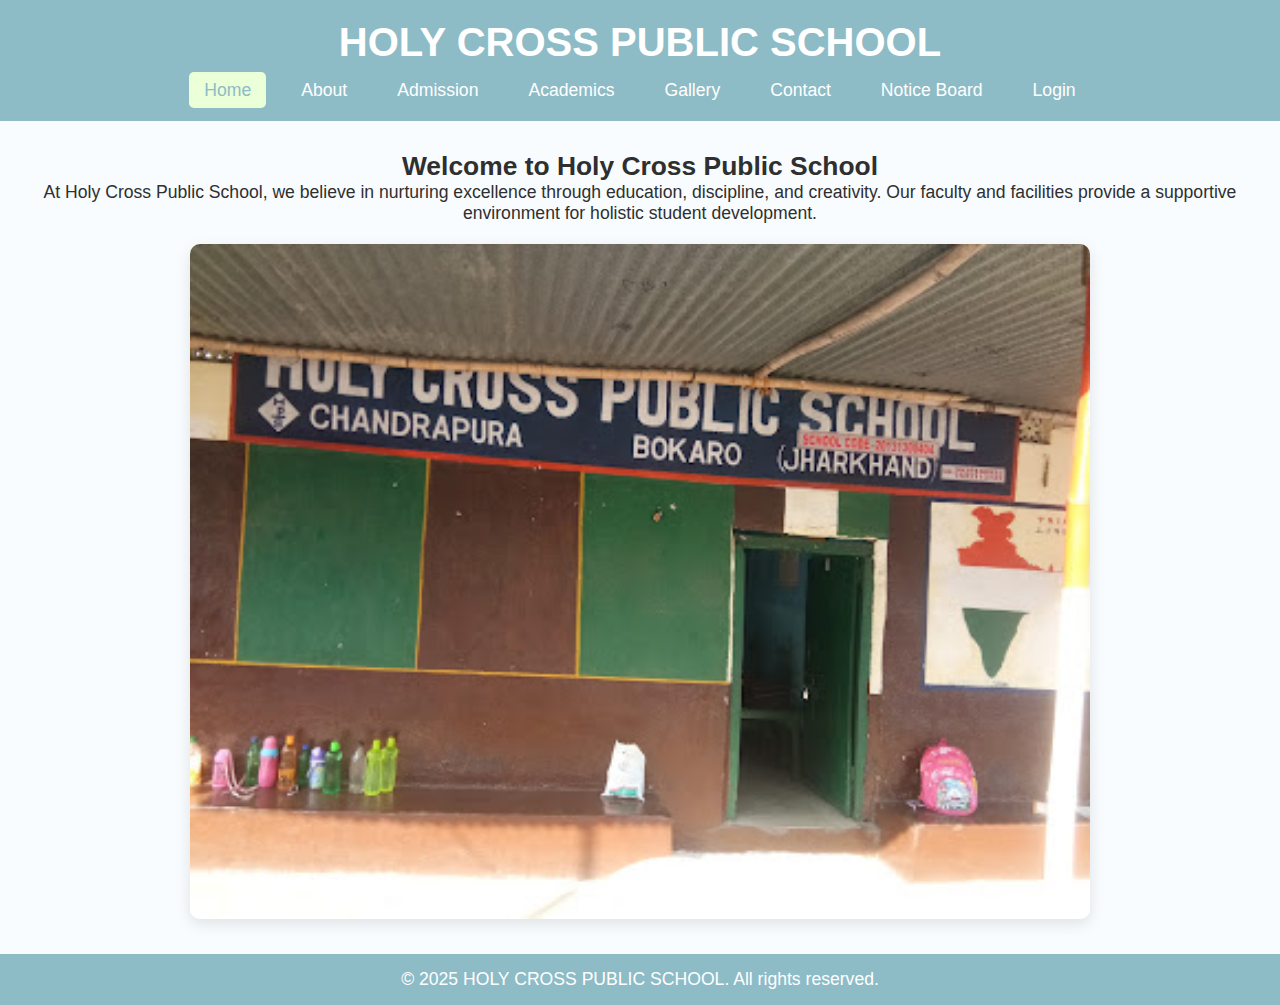
<file: Codes/school_website/Controller/frontend/Templates/index.html>
<!DOCTYPE html>
<html lang="en">
<head>
    <meta charset="UTF-8">
    <title>HOLY CROSS PUBLIC SCHOOL</title>
    <link rel="stylesheet" href="../Styles/style.css">
</head>
<body>
    <header>
        <h1>HOLY CROSS PUBLIC SCHOOL</h1>
        <nav>
            <ul>
                <li><a href="index.html" class="active">Home</a></li>
                <li><a href="about.html">About</a></li>
                <li><a href="admission.html">Admission</a></li>
                <li><a href="academics.html">Academics</a></li>
                <li><a href="gallery.html">Gallery</a></li>
                <li><a href="contact.html">Contact</a></li>
                <li><a href="notice.html">Notice Board</a></li>
                <li><a href="login.html">Login</a></li>
            </ul>
        </nav>
    </header>

    <main>
        <section class="welcome">
            <h2>Welcome to Holy Cross Public School</h2>
            <p>At Holy Cross Public School, we believe in nurturing excellence through education, discipline, and creativity. Our faculty and facilities provide a supportive environment for holistic student development.</p>
            <img src="../Resources/front image.jpg" alt="School Building" class="home-img">
        </section>
    </main>

    <footer>
        <p>&copy; 2025 HOLY CROSS PUBLIC SCHOOL. All rights reserved.</p>
    </footer>
</body>
</html>
</file>
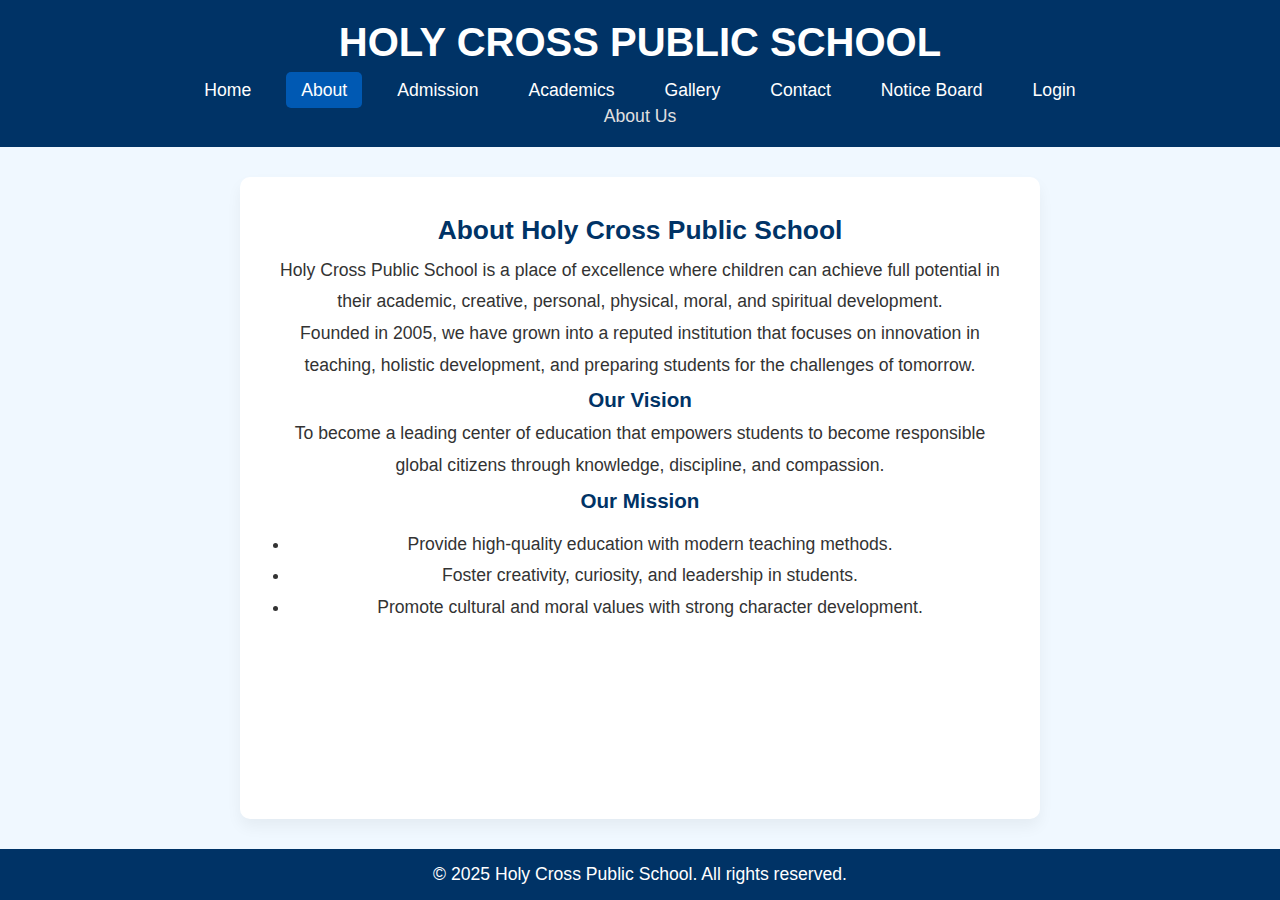
<file: school_website/frontend/about.html>
<!DOCTYPE html>
<html lang="en">
<head>
    <meta charset="UTF-8">
    <title>About Us - HOLY CROSS PUBLIC SCHOOL</title>
    <link rel="stylesheet" href="css/style.css">
</head>
<body>
    <header>
        <h1>HOLY CROSS PUBLIC SCHOOL</h1>
        <nav>
            <ul>
                <li><a href="index.html">Home</a></li>
                <li><a href="about.html" class="active">About</a></li>
                <li><a href="admission.html">Admission</a></li>
                <li><a href="academics.html">Academics</a></li>
                <li><a href="gallery.html">Gallery</a></li>
                <li><a href="contact.html">Contact</a></li>
                <li><a href="notice.html">Notice Board</a></li>
                <li><a href="login.html">Login</a></li>
            </ul>
        </nav>
        <p>About Us</p>
    </header>

    <main class="about">
        <h2>About Holy Cross Public School</h2>
        <p>
            Holy Cross Public School is a place of excellence where children can achieve full potential in their academic, creative, personal, physical, moral, and spiritual development.
        </p>
        <p>
            Founded in 2005, we have grown into a reputed institution that focuses on innovation in teaching, holistic development, and preparing students for the challenges of tomorrow.
        </p>
        <h3>Our Vision</h3>
        <p>
            To become a leading center of education that empowers students to become responsible global citizens through knowledge, discipline, and compassion.
        </p>
        <h3>Our Mission</h3>
        <ul>
            <li>Provide high-quality education with modern teaching methods.</li>
            <li>Foster creativity, curiosity, and leadership in students.</li>
            <li>Promote cultural and moral values with strong character development.</li>
        </ul>
    </main>

    <footer>
        <p>&copy; 2025 Holy Cross Public School. All rights reserved.</p>
    </footer>
</body>
</html>
</file>
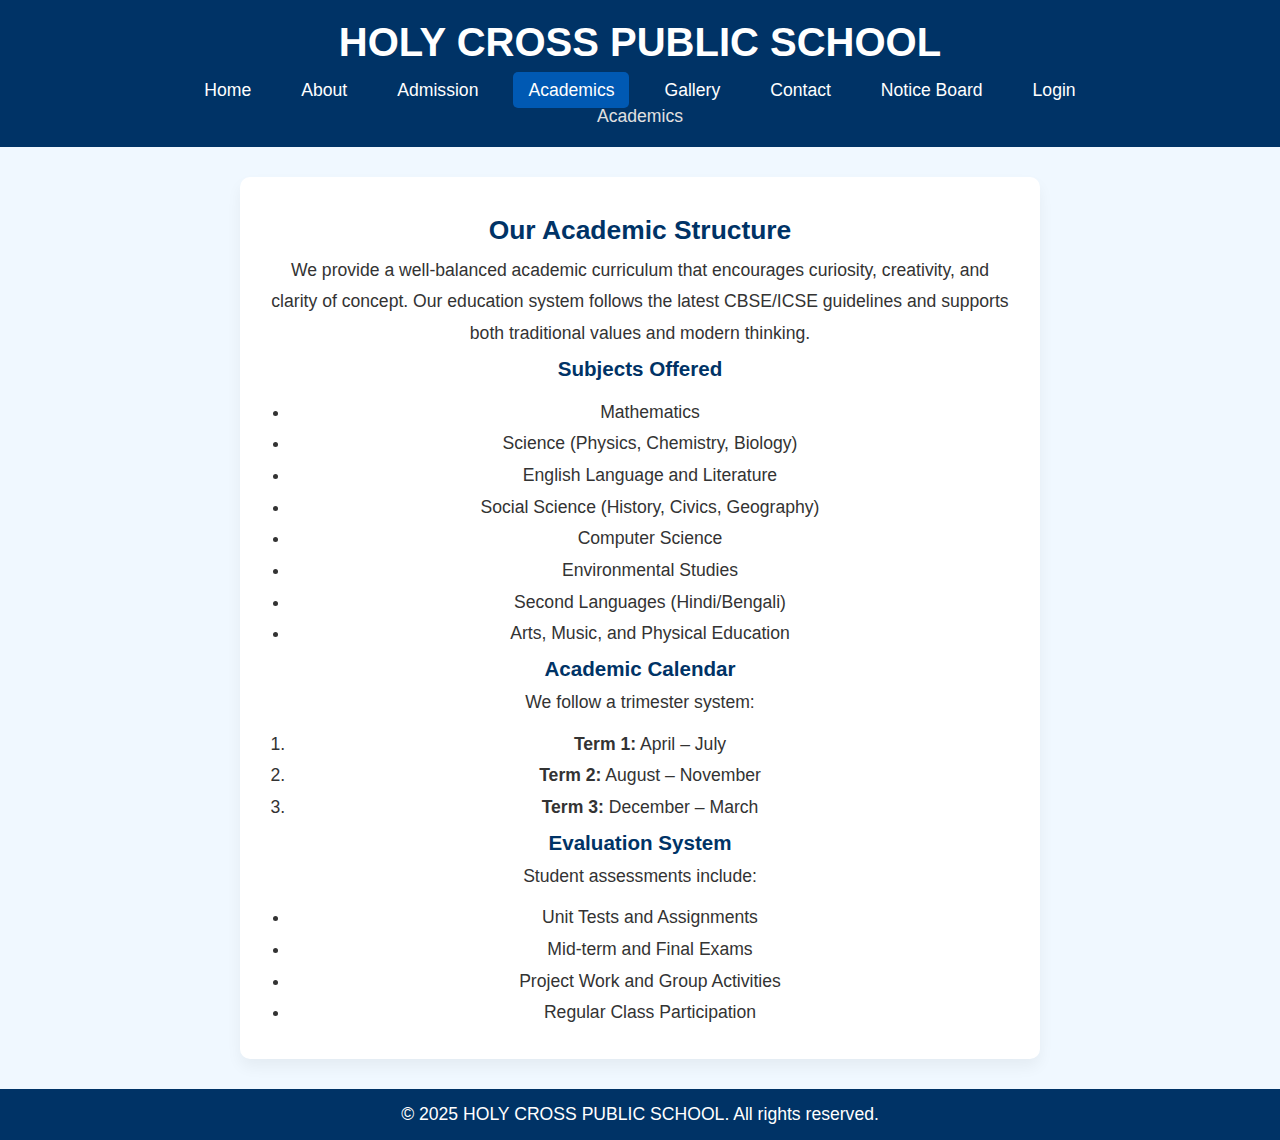
<file: school_website/frontend/academics.html>
<!DOCTYPE html>
<html lang="en">
<head>
    <meta charset="UTF-8">
    <title>Academics - HOLY CROSS PUBLIC SCHOOL</title>
    <link rel="stylesheet" href="css/style.css">
</head>
<body>
    <header>
        <h1>HOLY CROSS PUBLIC SCHOOL</h1>
        <nav>
            <ul>
                <li><a href="index.html">Home</a></li>
                <li><a href="about.html">About</a></li>
                <li><a href="admission.html">Admission</a></li>
                <li><a href="academics.html" class="active">Academics</a></li>
                <li><a href="gallery.html">Gallery</a></li>
                <li><a href="contact.html">Contact</a></li>
                <li><a href="notice.html">Notice Board</a></li>
                <li><a href="login.html">Login</a></li>
            </ul>
        </nav>
        <p>Academics</p>
    </header>

    <main class="academics">
        <h2>Our Academic Structure</h2>
        <p>We provide a well-balanced academic curriculum that encourages curiosity, creativity, and clarity of concept. Our education system follows the latest CBSE/ICSE guidelines and supports both traditional values and modern thinking.</p>

        <h3>Subjects Offered</h3>
        <ul>
            <li>Mathematics</li>
            <li>Science (Physics, Chemistry, Biology)</li>
            <li>English Language and Literature</li>
            <li>Social Science (History, Civics, Geography)</li>
            <li>Computer Science</li>
            <li>Environmental Studies</li>
            <li>Second Languages (Hindi/Bengali)</li>
            <li>Arts, Music, and Physical Education</li>
        </ul>

        <h3>Academic Calendar</h3>
        <p>We follow a trimester system:</p>
        <ol>
            <li><strong>Term 1:</strong> April – July</li>
            <li><strong>Term 2:</strong> August – November</li>
            <li><strong>Term 3:</strong> December – March</li>
        </ol>

        <h3>Evaluation System</h3>
        <p>Student assessments include:</p>
        <ul>
            <li>Unit Tests and Assignments</li>
            <li>Mid-term and Final Exams</li>
            <li>Project Work and Group Activities</li>
            <li>Regular Class Participation</li>
        </ul>
    </main>

    <footer>
        <p>&copy; 2025 HOLY CROSS PUBLIC SCHOOL. All rights reserved.</p>
    </footer>
</body>
</html>
</file>
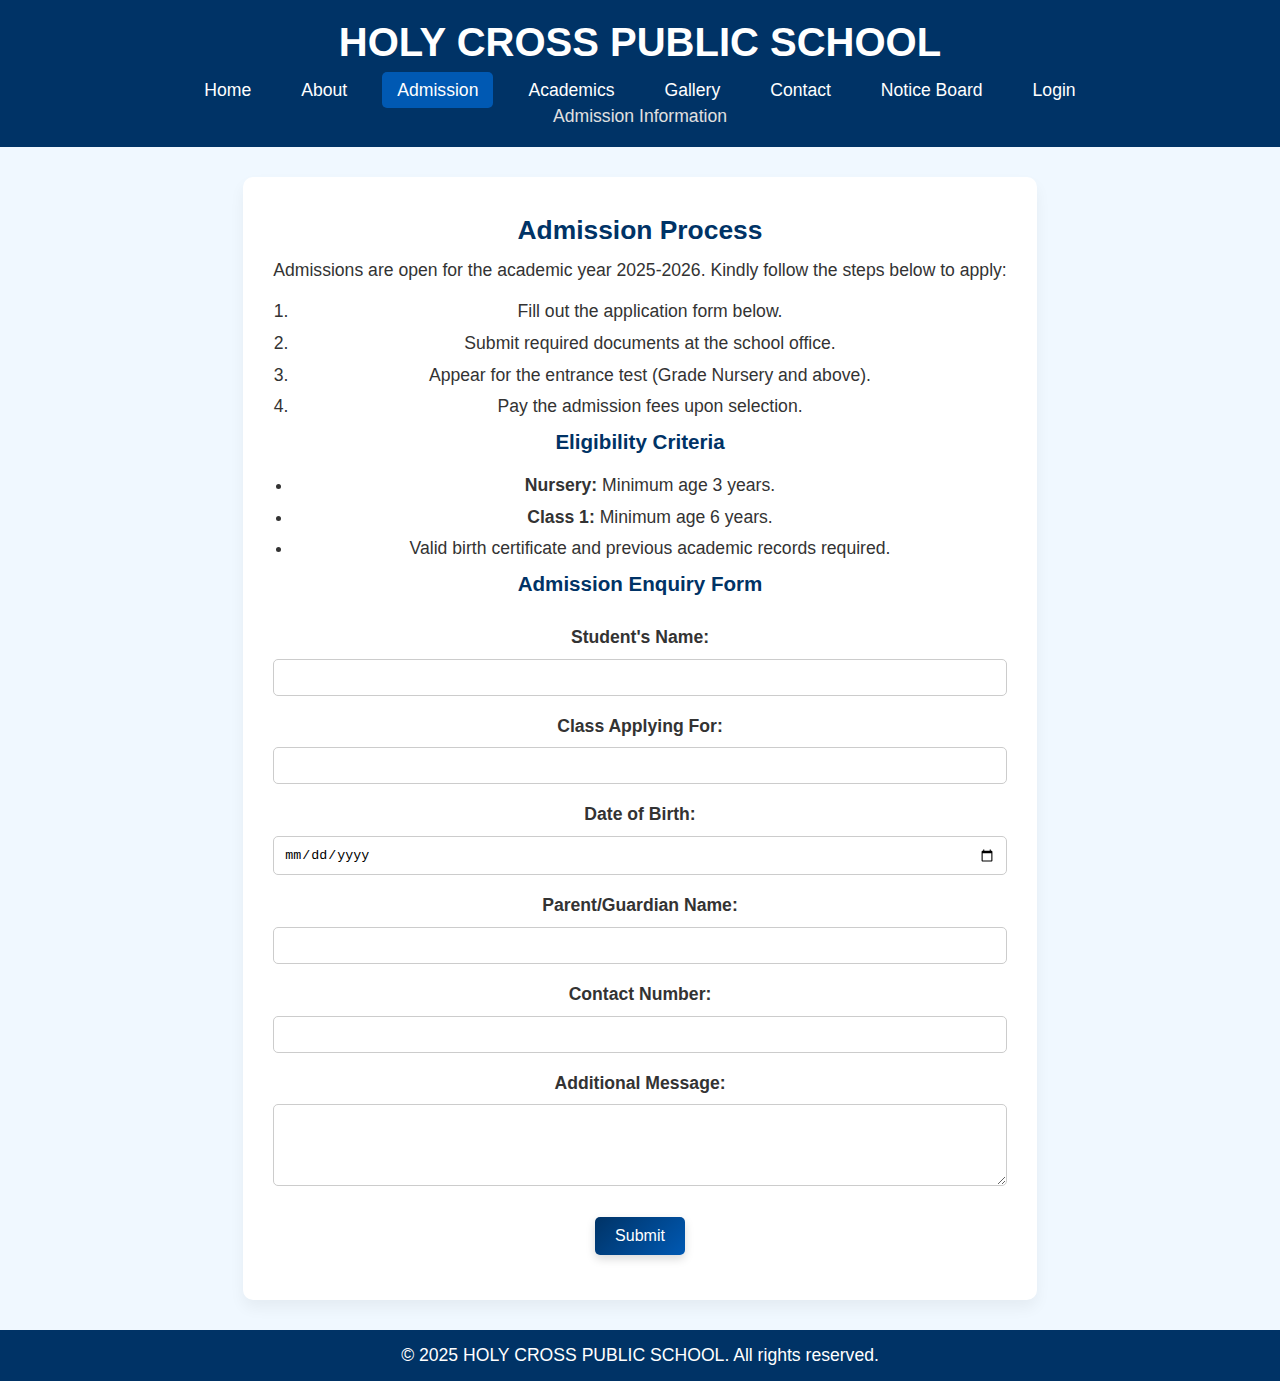
<file: school_website/frontend/admission.html>
<!DOCTYPE html>
<html lang="en">
<head>
    <meta charset="UTF-8">
    <title>Admission - HOLY CROSS PUBLIC SCHOOL</title>
    <link rel="stylesheet" href="css/style.css">
</head>
<body>
    <header>
        <h1>HOLY CROSS PUBLIC SCHOOL</h1>
        <nav>
            <ul>
                <li><a href="index.html">Home</a></li>
                <li><a href="about.html">About</a></li>
                <li><a href="admission.html" class="active">Admission</a></li>
                <li><a href="academics.html">Academics</a></li>
                <li><a href="gallery.html">Gallery</a></li>
                <li><a href="contact.html">Contact</a></li>
                <li><a href="notice.html">Notice Board</a></li>
                <li><a href="login.html">Login</a></li>
            </ul>
        </nav>
        <p>Admission Information</p>
    </header>

    <main class="admission">
        <h2>Admission Process</h2>
        <p>Admissions are open for the academic year 2025-2026. Kindly follow the steps below to apply:</p>

        <ol>
            <li>Fill out the application form below.</li>
            <li>Submit required documents at the school office.</li>
            <li>Appear for the entrance test (Grade Nursery and above).</li>
            <li>Pay the admission fees upon selection.</li>
        </ol>

        <h3>Eligibility Criteria</h3>
        <ul>
            <li><strong>Nursery:</strong> Minimum age 3 years.</li>
            <li><strong>Class 1:</strong> Minimum age 6 years.</li>
            <li>Valid birth certificate and previous academic records required.</li>
        </ul>

        <h3>Admission Enquiry Form</h3>
        <form id="admissionForm">
            <label for="name">Student's Name:</label>
            <input type="text" id="name" name="name" required>

            <label for="class">Class Applying For:</label>
            <input type="text" id="class" name="class" required>

            <label for="dob">Date of Birth:</label>
            <input type="date" id="dob" name="dob" required>

            <label for="parent">Parent/Guardian Name:</label>
            <input type="text" id="parent" name="parent" required>

            <label for="contact">Contact Number:</label>
            <input type="tel" id="contact" name="contact" required>

            <label for="message">Additional Message:</label>
            <textarea id="message" name="message" rows="4"></textarea>

            <button type="submit">Submit</button>
        </form>

        <p id="formStatus" class="success"></p>
    </main>

    <footer>
        <p>&copy; 2025 HOLY CROSS PUBLIC SCHOOL. All rights reserved.</p>
    </footer>

    <script src="js/script.js"></script>
    <script>
        const form = document.getElementById("admissionForm");
        const status = document.getElementById("formStatus");

        form.addEventListener("submit", function(e) {
            e.preventDefault();
            status.textContent = "Form submitted successfully! (dummy only)";
            form.reset();
        });
    </script>
</body>
</html>
</file>
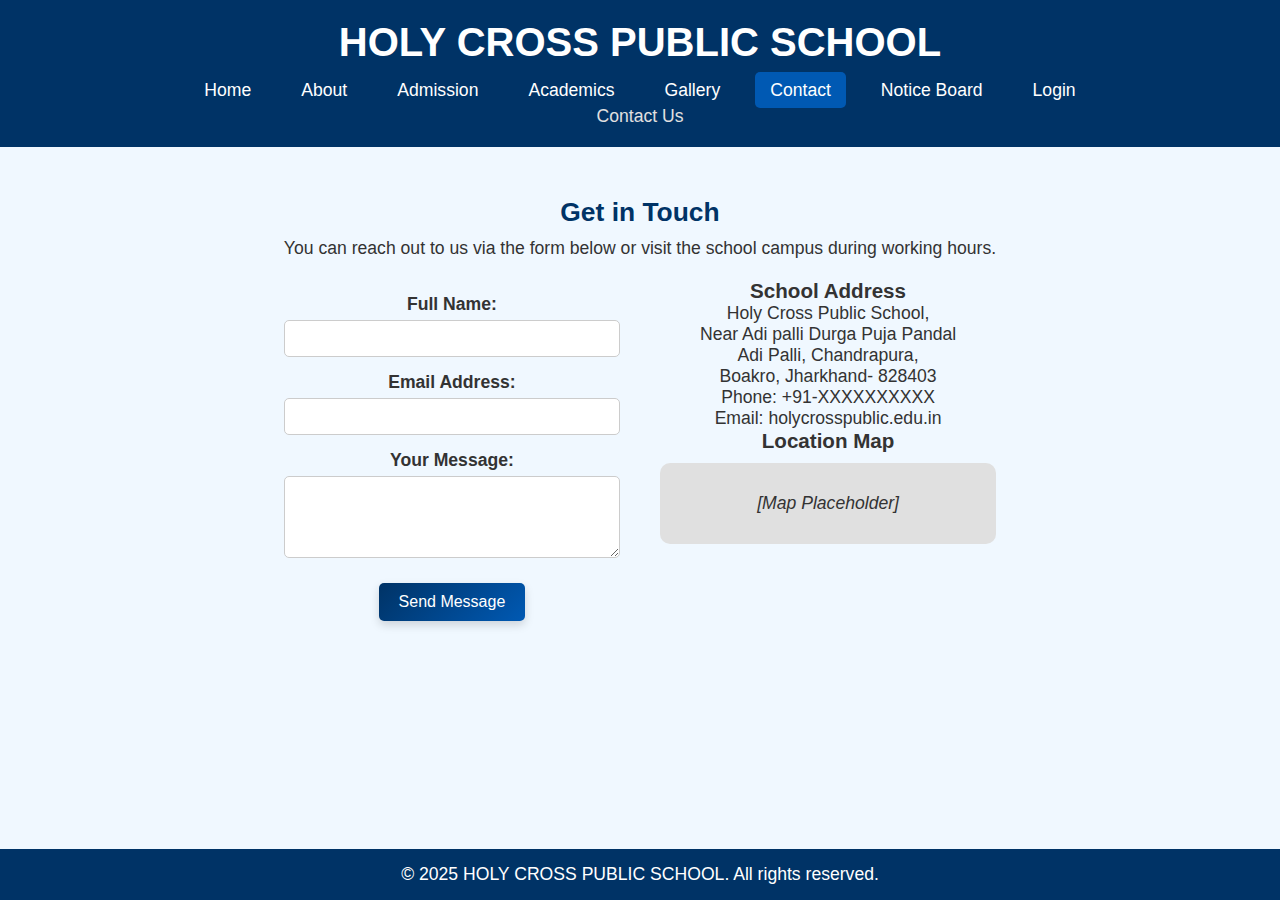
<file: school_website/frontend/contact.html>
<!DOCTYPE html>
<html lang="en">
<head>
    <meta charset="UTF-8">
    <title>Contact Us - HOLY CROSS PUBLIC SCHOOL</title>
    <link rel="stylesheet" href="css/style.css">
</head>
<body>
    <header>
        <h1>HOLY CROSS PUBLIC SCHOOL</h1>
        <nav>
            <ul>
                <li><a href="index.html">Home</a></li>
                <li><a href="about.html">About</a></li>
                <li><a href="admission.html">Admission</a></li>
                <li><a href="academics.html">Academics</a></li>
                <li><a href="gallery.html">Gallery</a></li>
                <li><a href="contact.html" class="active">Contact</a></li>
                <li><a href="notice.html">Notice Board</a></li>
                <li><a href="login.html">Login</a></li>
            </ul>
        </nav>
        <p>Contact Us</p>
    </header>

    <main class="contact">
        <h2>Get in Touch</h2>
        <p>You can reach out to us via the form below or visit the school campus during working hours.</p>

        <div class="contact-container">
            <form id="contactForm">
                <label for="fullname">Full Name:</label>
                <input type="text" id="fullname" name="fullname" required>

                <label for="email">Email Address:</label>
                <input type="email" id="email" name="email" required>

                <label for="message">Your Message:</label>
                <textarea id="message" name="message" rows="4" required></textarea>

                <button type="submit">Send Message</button>
                <p id="contactStatus" class="success"></p>
            </form>

            <div class="contact-info">
                <h3>School Address</h3>
                <p>Holy Cross Public School,<br>
                   Near Adi palli Durga Puja Pandal<br>
                   Adi Palli, Chandrapura,<br>
                   Boakro, Jharkhand- 828403<br>
                   Phone: +91-XXXXXXXXXX<br>
                   Email: holycrosspublic.edu.in</p>
                
                <h3>Location Map</h3>
                <div class="map-placeholder">
                    <p>[Map Placeholder]</p>
                    <!-- You can replace with actual Google Maps iframe later -->
                </div>
            </div>
        </div>
    </main>

    <footer>
        <p>&copy; 2025 HOLY CROSS PUBLIC SCHOOL. All rights reserved.</p>
    </footer>

    <script src="js/script.js"></script>
    <script>
        const contactForm = document.getElementById("contactForm");
        const contactStatus = document.getElementById("contactStatus");

        contactForm.addEventListener("submit", function(e) {
            e.preventDefault();
            contactStatus.textContent = "Message sent successfully! (dummy only)";
            contactForm.reset();
        });
    </script>
</body>
</html>
</file>
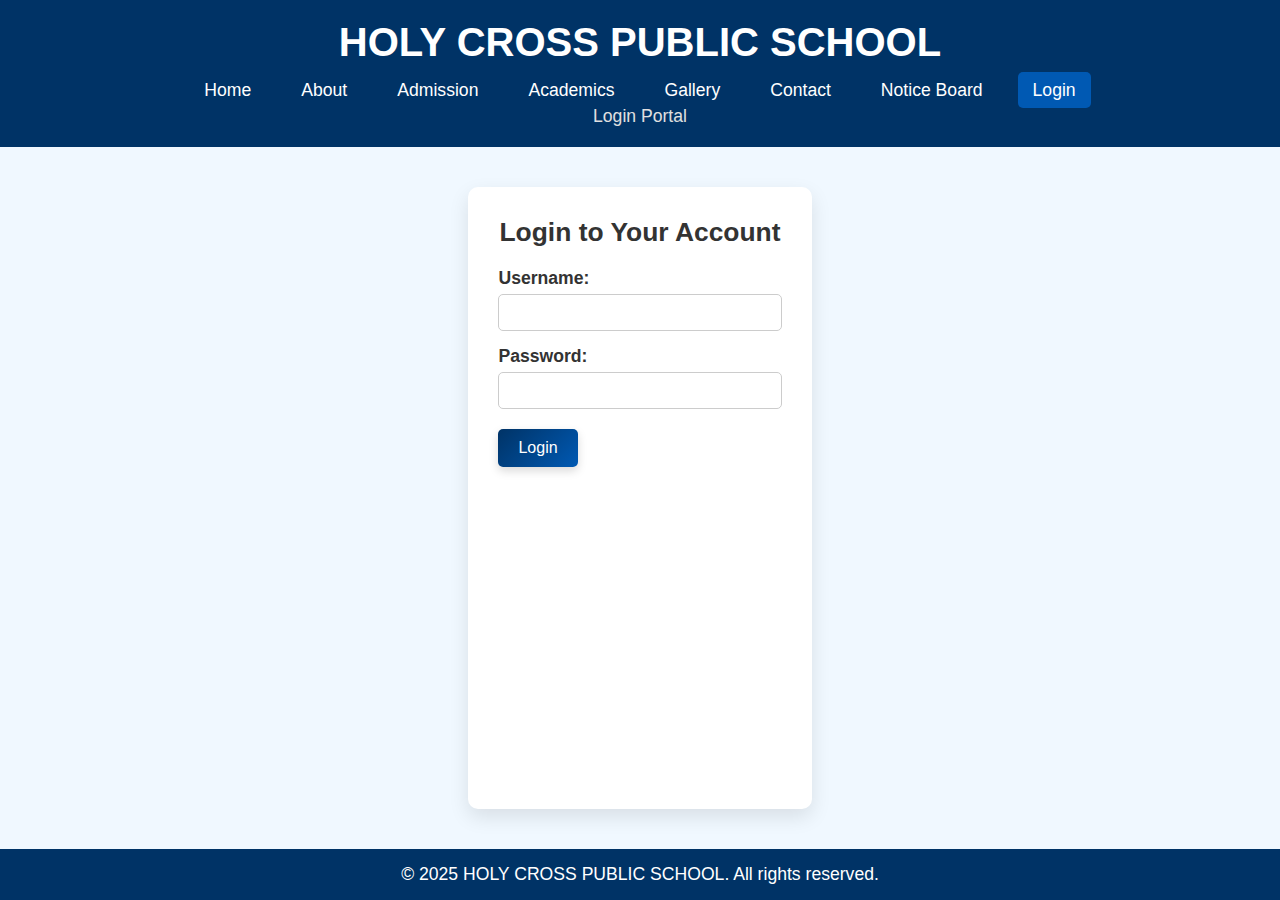
<file: school_website/frontend/login.html>
<!DOCTYPE html>
<html lang="en">
<head>
    <meta charset="UTF-8">
    <title>Login - HOLY CROSS PUBLIC SCHOOL</title>
    <link rel="stylesheet" href="css/style.css">
</head>
<body>
    <header>
        <h1>HOLY CROSS PUBLIC SCHOOL</h1>
        <nav>
            <ul>
                <li><a href="index.html">Home</a></li>
                <li><a href="about.html">About</a></li>
                <li><a href="admission.html">Admission</a></li>
                <li><a href="academics.html">Academics</a></li>
                <li><a href="gallery.html">Gallery</a></li>
                <li><a href="contact.html">Contact</a></li>
                <li><a href="notice.html">Notice Board</a></li>
                <li><a href="login.html" class="active">Login</a></li>
            </ul>
        </nav>
        <p>Login Portal</p>
    </header>

    <main class="login-container">
        <h2>Login to Your Account</h2>
        <form id="loginForm">
            <label for="username">Username:</label>
            <input type="text" id="username" required>

            <label for="password">Password:</label>
            <input type="password" id="password" required>

            <button type="submit">Login</button>
            <p class="error" id="errorMsg"></p>
        </form>
    </main>

    <footer>
        <p>&copy; 2025 HOLY CROSS PUBLIC SCHOOL. All rights reserved.</p>
    </footer>

    <form id="loginForm" method="POST">
    <!-- input fields stay the same -->
    </form>

    <script src="js/script.js"></script>
</body>
</html>
</file>
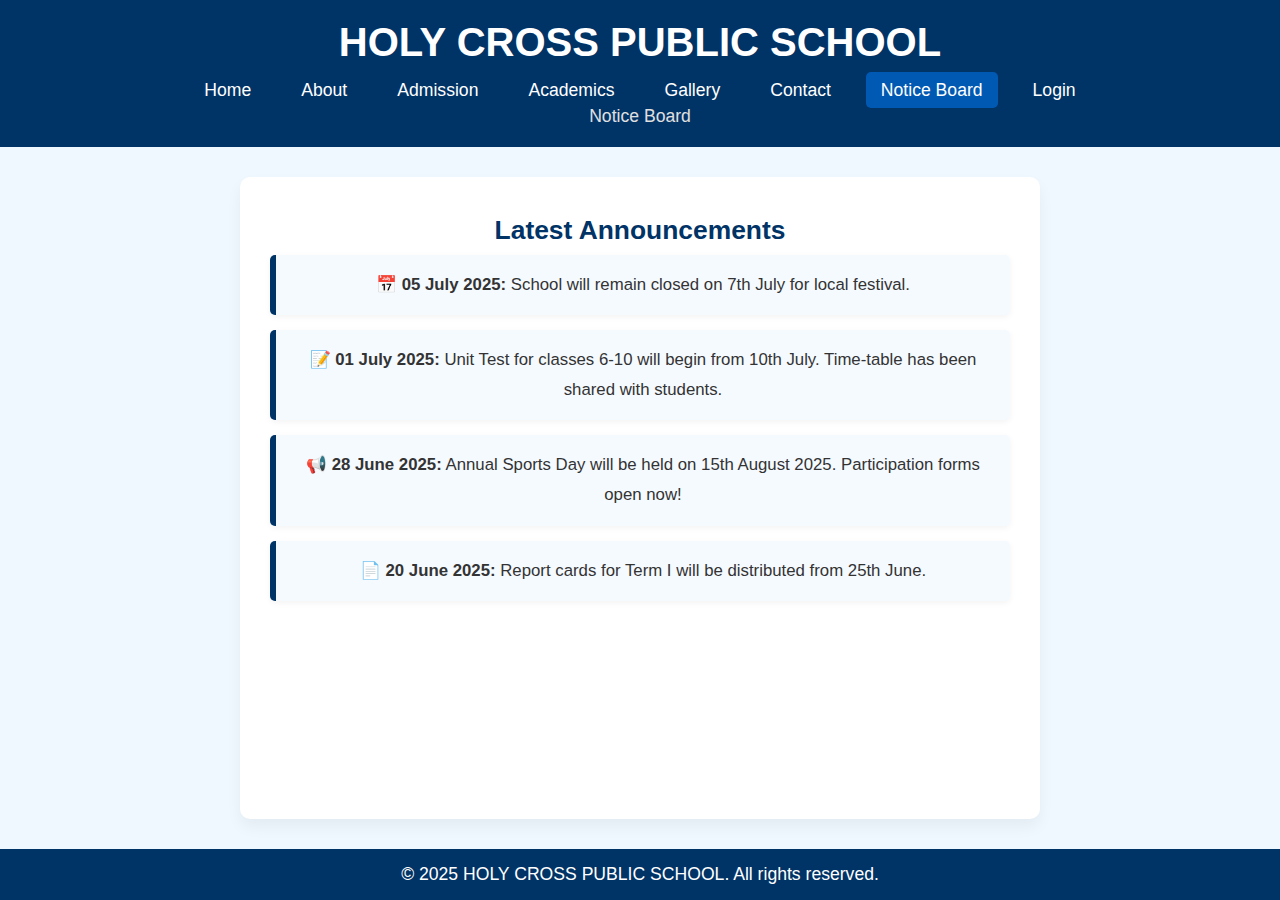
<file: school_website/frontend/notice.html>
<!DOCTYPE html>
<html lang="en">
<head>
    <meta charset="UTF-8">
    <title>Notice Board - HOLY CROSS PUBLIC SCHOOL</title>
    <link rel="stylesheet" href="css/style.css">
</head>
<body>
    <header>
        <h1>HOLY CROSS PUBLIC SCHOOL</h1>
        <nav>
            <ul>
                <li><a href="index.html">Home</a></li>
                <li><a href="about.html">About</a></li>
                <li><a href="admission.html">Admission</a></li>
                <li><a href="academics.html">Academics</a></li>
                <li><a href="gallery.html">Gallery</a></li>
                <li><a href="contact.html">Contact</a></li>
                <li><a href="notice.html" class="active">Notice Board</a></li>
                <li><a href="login.html">Login</a></li>
            </ul>
        </nav>
        <p>Notice Board</p>
    </header>

    <main class="notice-board">
        <h2>Latest Announcements</h2>
        <ul class="notices">
            <li>
                <strong>📅 05 July 2025:</strong> School will remain closed on 7th July for local festival.
            </li>
            <li>
                <strong>📝 01 July 2025:</strong> Unit Test for classes 6-10 will begin from 10th July. Time-table has been shared with students.
            </li>
            <li>
                <strong>📢 28 June 2025:</strong> Annual Sports Day will be held on 15th August 2025. Participation forms open now!
            </li>
            <li>
                <strong>📄 20 June 2025:</strong> Report cards for Term I will be distributed from 25th June.
            </li>
        </ul>
    </main>

    <footer>
        <p>&copy; 2025 HOLY CROSS PUBLIC SCHOOL. All rights reserved.</p>
    </footer>
</body>
</h
</file>
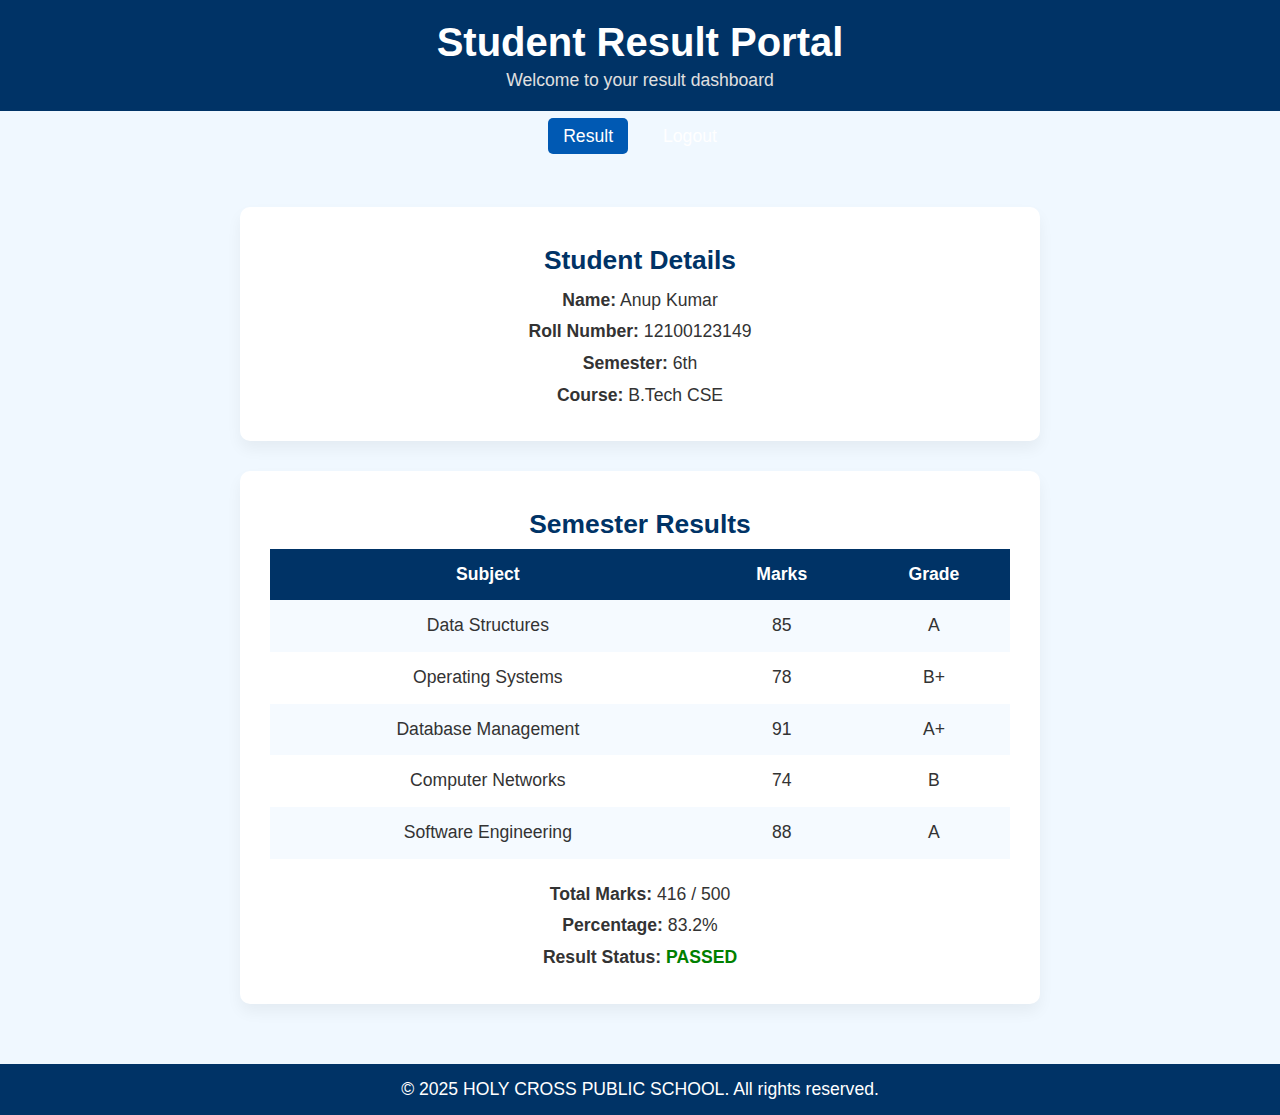
<file: school_website/frontend/student_result.html>
<!DOCTYPE html>
<html lang="en">
<head>
  <meta charset="UTF-8" />
  <meta name="viewport" content="width=device-width, initial-scale=1.0"/>
  <title>Student Result</title>
  <link rel="stylesheet" href="css/style.css" />
</head>
<body>

  <header>
    <h1>Student Result Portal</h1>
    <p>Welcome to your result dashboard</p>
  </header>

  <nav>
    <ul>
      <li><a href="#" class="active">Result</a></li>
      <li><a href="login.html">Logout</a></li>
    </ul>
  </nav>

  <main>
    <section class="about">
      <h2>Student Details</h2>
      <p><strong>Name:</strong> Anup Kumar</p>
      <p><strong>Roll Number:</strong> 12100123149</p>
      <p><strong>Semester:</strong> 6th</p>
      <p><strong>Course:</strong> B.Tech CSE</p>
    </section>

    <section class="academics">
      <h2>Semester Results</h2>
      <table style="width:100%; border-collapse: collapse;">
        <thead>
          <tr style="background-color: #003366; color: white;">
            <th style="padding: 10px;">Subject</th>
            <th style="padding: 10px;">Marks</th>
            <th style="padding: 10px;">Grade</th>
          </tr>
        </thead>
        <tbody>
          <tr style="background-color: #f5faff;">
            <td style="padding: 10px;">Data Structures</td>
            <td>85</td>
            <td>A</td>
          </tr>
          <tr style="background-color: #ffffff;">
            <td style="padding: 10px;">Operating Systems</td>
            <td>78</td>
            <td>B+</td>
          </tr>
          <tr style="background-color: #f5faff;">
            <td style="padding: 10px;">Database Management</td>
            <td>91</td>
            <td>A+</td>
          </tr>
          <tr style="background-color: #ffffff;">
            <td style="padding: 10px;">Computer Networks</td>
            <td>74</td>
            <td>B</td>
          </tr>
          <tr style="background-color: #f5faff;">
            <td style="padding: 10px;">Software Engineering</td>
            <td>88</td>
            <td>A</td>
          </tr>
        </tbody>
      </table>

      <p style="margin-top: 20px;"><strong>Total Marks:</strong> 416 / 500</p>
      <p><strong>Percentage:</strong> 83.2%</p>
      <p><strong>Result Status:</strong> <span class="success">PASSED</span></p>
    </section>
  </main>

  <footer>
    <p>&copy; 2025 HOLY CROSS PUBLIC SCHOOL. All rights reserved.</p>
  </footer>

</body>
</html>
</file>
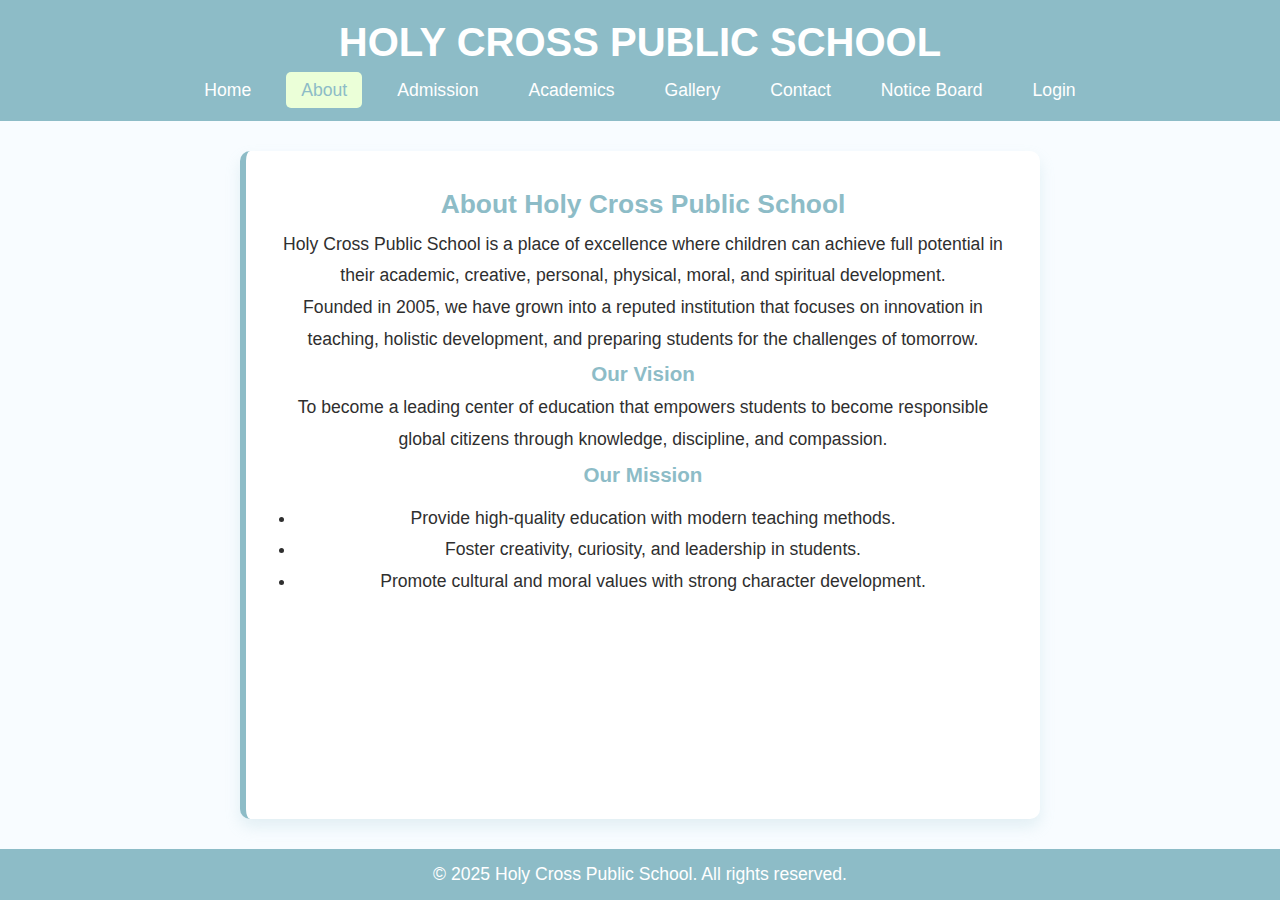
<file: Codes/school_website/Controller/frontend/Templates/about.html>
<!DOCTYPE html>
<html lang="en">
<head>
    <meta charset="UTF-8">
    <title>About Us - HOLY CROSS PUBLIC SCHOOL</title>
    <link rel="stylesheet" href="../Styles/style.css">
</head>
<body>
    <header>
        <h1>HOLY CROSS PUBLIC SCHOOL</h1>
        <nav>
            <ul>
                <li><a href="index.html">Home</a></li>
                <li><a href="about.html" class="active">About</a></li>
                <li><a href="admission.html">Admission</a></li>
                <li><a href="academics.html">Academics</a></li>
                <li><a href="gallery.html">Gallery</a></li>
                <li><a href="contact.html">Contact</a></li>
                <li><a href="notice.html">Notice Board</a></li>
                <li><a href="login.html">Login</a></li>
            </ul>
        </nav>
    </header>

    <main class="about">
        <h2>About Holy Cross Public School</h2>
        <p>
            Holy Cross Public School is a place of excellence where children can achieve full potential in their academic, creative, personal, physical, moral, and spiritual development.
        </p>
        <p>
            Founded in 2005, we have grown into a reputed institution that focuses on innovation in teaching, holistic development, and preparing students for the challenges of tomorrow.
        </p>
        <h3>Our Vision</h3>
        <p>
            To become a leading center of education that empowers students to become responsible global citizens through knowledge, discipline, and compassion.
        </p>
        <h3>Our Mission</h3>
        <ul>
            <li>Provide high-quality education with modern teaching methods.</li>
            <li>Foster creativity, curiosity, and leadership in students.</li>
            <li>Promote cultural and moral values with strong character development.</li>
        </ul>
    </main>

    <footer>
        <p>&copy; 2025 Holy Cross Public School. All rights reserved.</p>
    </footer>
</body>
</html>
</file>
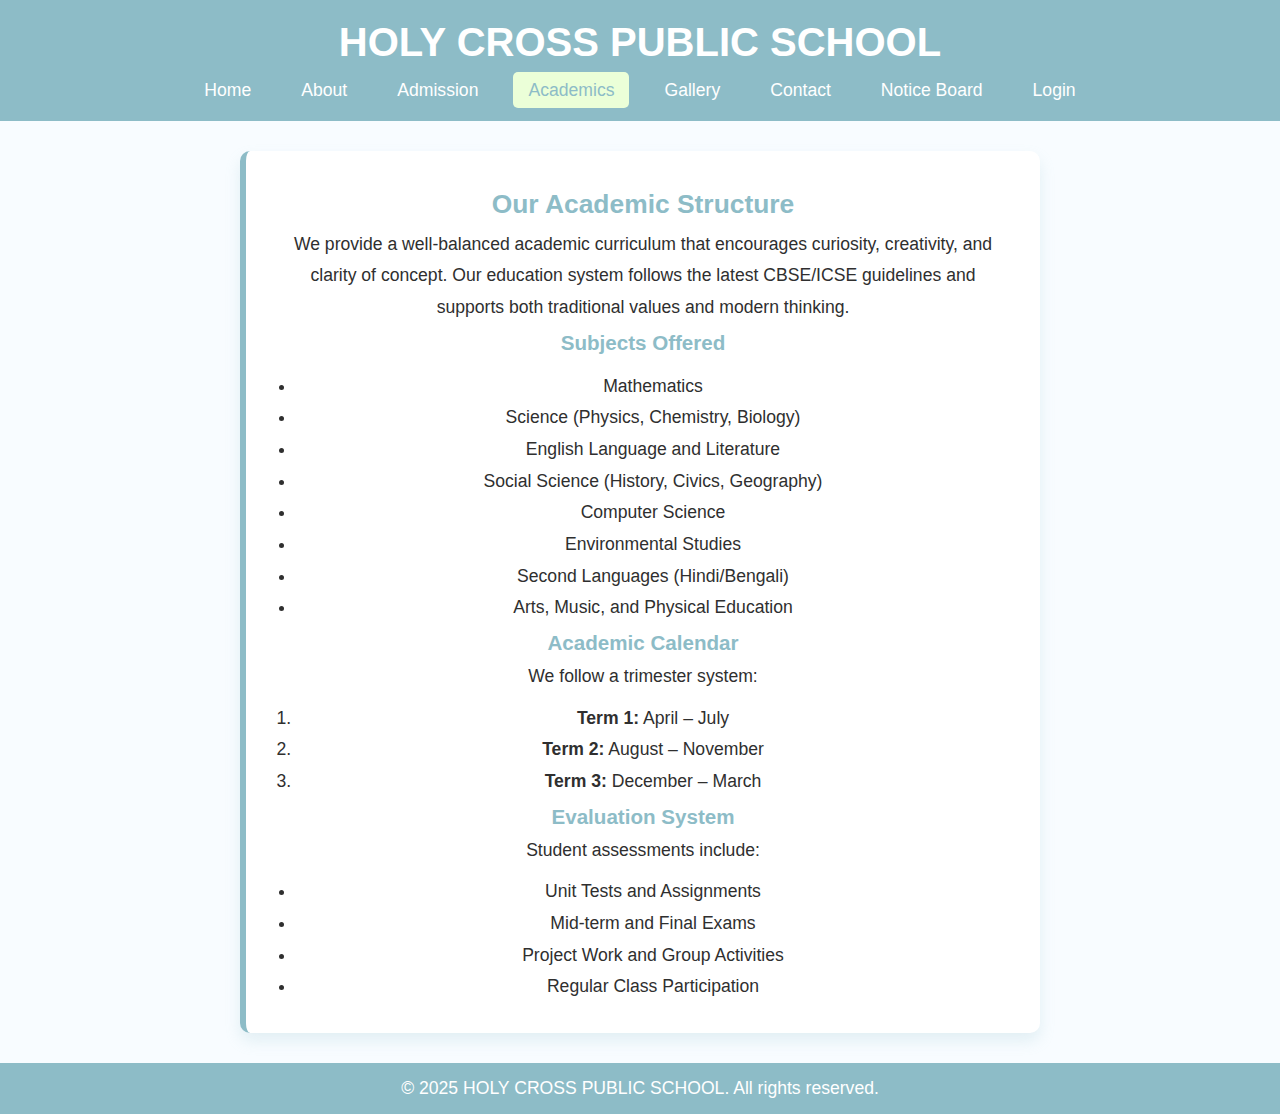
<file: Codes/school_website/Controller/frontend/Templates/academics.html>
<!DOCTYPE html>
<html lang="en">
<head>
    <meta charset="UTF-8">
    <title>Academics - HOLY CROSS PUBLIC SCHOOL</title>
    <link rel="stylesheet" href="../Styles/style.css">
</head>
<body>
    <header>
        <h1>HOLY CROSS PUBLIC SCHOOL</h1>
        <nav>
            <ul>
                <li><a href="index.html">Home</a></li>
                <li><a href="about.html">About</a></li>
                <li><a href="admission.html">Admission</a></li>
                <li><a href="academics.html" class="active">Academics</a></li>
                <li><a href="gallery.html">Gallery</a></li>
                <li><a href="contact.html">Contact</a></li>
                <li><a href="notice.html">Notice Board</a></li>
                <li><a href="login.html">Login</a></li>
            </ul>
        </nav>
    </header>

    <main class="academics">
        <h2>Our Academic Structure</h2>
        <p>We provide a well-balanced academic curriculum that encourages curiosity, creativity, and clarity of concept. Our education system follows the latest CBSE/ICSE guidelines and supports both traditional values and modern thinking.</p>

        <h3>Subjects Offered</h3>
        <ul>
            <li>Mathematics</li>
            <li>Science (Physics, Chemistry, Biology)</li>
            <li>English Language and Literature</li>
            <li>Social Science (History, Civics, Geography)</li>
            <li>Computer Science</li>
            <li>Environmental Studies</li>
            <li>Second Languages (Hindi/Bengali)</li>
            <li>Arts, Music, and Physical Education</li>
        </ul>

        <h3>Academic Calendar</h3>
        <p>We follow a trimester system:</p>
        <ol>
            <li><strong>Term 1:</strong> April – July</li>
            <li><strong>Term 2:</strong> August – November</li>
            <li><strong>Term 3:</strong> December – March</li>
        </ol>

        <h3>Evaluation System</h3>
        <p>Student assessments include:</p>
        <ul>
            <li>Unit Tests and Assignments</li>
            <li>Mid-term and Final Exams</li>
            <li>Project Work and Group Activities</li>
            <li>Regular Class Participation</li>
        </ul>
    </main>

    <footer>
        <p>&copy; 2025 HOLY CROSS PUBLIC SCHOOL. All rights reserved.</p>
    </footer>
</body>
</html>
</file>
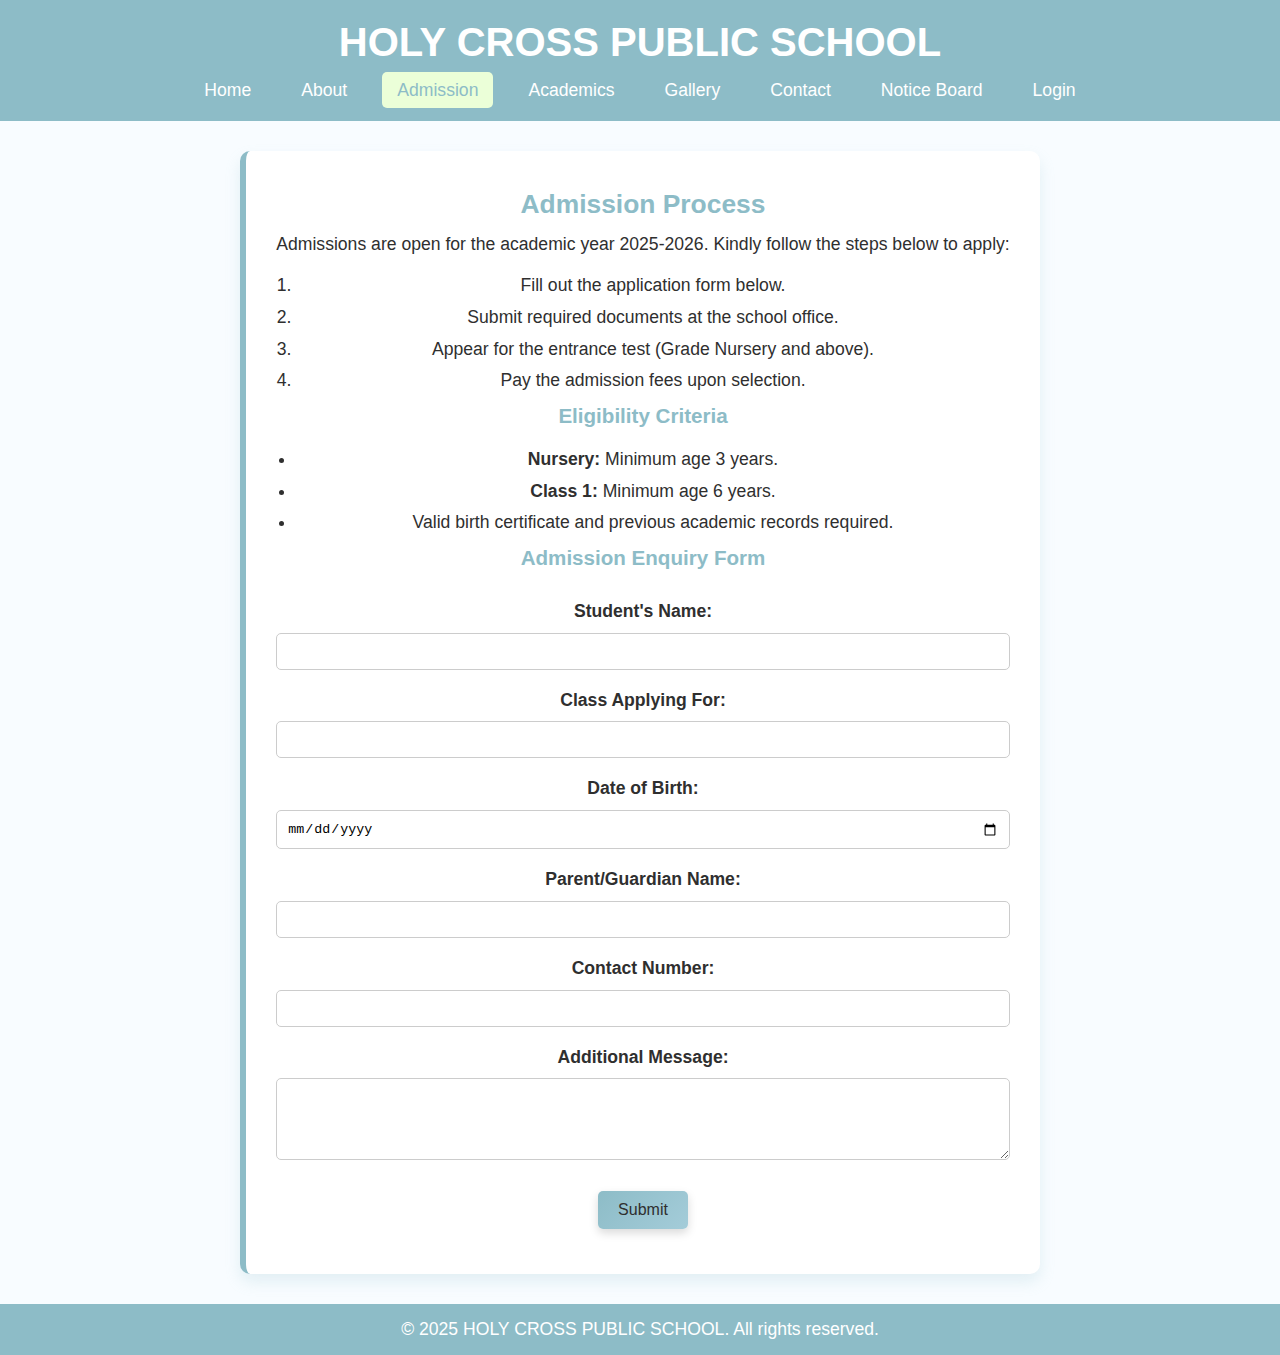
<file: Codes/school_website/Controller/frontend/Templates/admission.html>
<!DOCTYPE html>
<html lang="en">
<head>
    <meta charset="UTF-8">
    <title>Admission - HOLY CROSS PUBLIC SCHOOL</title>
    <link rel="stylesheet" href="../Styles/style.css">
</head>
<body>
    <header>
        <h1>HOLY CROSS PUBLIC SCHOOL</h1>
        <nav>
            <ul>
                <li><a href="index.html">Home</a></li>
                <li><a href="about.html">About</a></li>
                <li><a href="admission.html" class="active">Admission</a></li>
                <li><a href="academics.html">Academics</a></li>
                <li><a href="gallery.html">Gallery</a></li>
                <li><a href="contact.html">Contact</a></li>
                <li><a href="notice.html">Notice Board</a></li>
                <li><a href="login.html">Login</a></li>
            </ul>
        </nav>
    </header>

    <main class="admission">
        <h2>Admission Process</h2>
        <p>Admissions are open for the academic year 2025-2026. Kindly follow the steps below to apply:</p>

        <ol>
            <li>Fill out the application form below.</li>
            <li>Submit required documents at the school office.</li>
            <li>Appear for the entrance test (Grade Nursery and above).</li>
            <li>Pay the admission fees upon selection.</li>
        </ol>

        <h3>Eligibility Criteria</h3>
        <ul>
            <li><strong>Nursery:</strong> Minimum age 3 years.</li>
            <li><strong>Class 1:</strong> Minimum age 6 years.</li>
            <li>Valid birth certificate and previous academic records required.</li>
        </ul>

        <h3>Admission Enquiry Form</h3>
        <form id="admissionForm">
            <label for="name">Student's Name:</label>
            <input type="text" id="name" name="name" required>

            <label for="class">Class Applying For:</label>
            <input type="text" id="class" name="class" required>

            <label for="dob">Date of Birth:</label>
            <input type="date" id="dob" name="dob" required>

            <label for="parent">Parent/Guardian Name:</label>
            <input type="text" id="parent" name="parent" required>

            <label for="contact">Contact Number:</label>
            <input type="tel" id="contact" name="contact" required>

            <label for="message">Additional Message:</label>
            <textarea id="message" name="message" rows="4"></textarea>

            <button type="submit">Submit</button>
        </form>

        <p id="formStatus" class="success"></p>
    </main>

    <footer>
        <p>&copy; 2025 HOLY CROSS PUBLIC SCHOOL. All rights reserved.</p>
    </footer>

    <script src="../Script/script.js"></script>
    <script>
        const form = document.getElementById("admissionForm");
        const status = document.getElementById("formStatus");

        form.addEventListener("submit", function(e) {
            e.preventDefault();
            status.textContent = "Form submitted successfully! (dummy only)";
            form.reset();
        });
    </script>
</body>
</html>
</file>
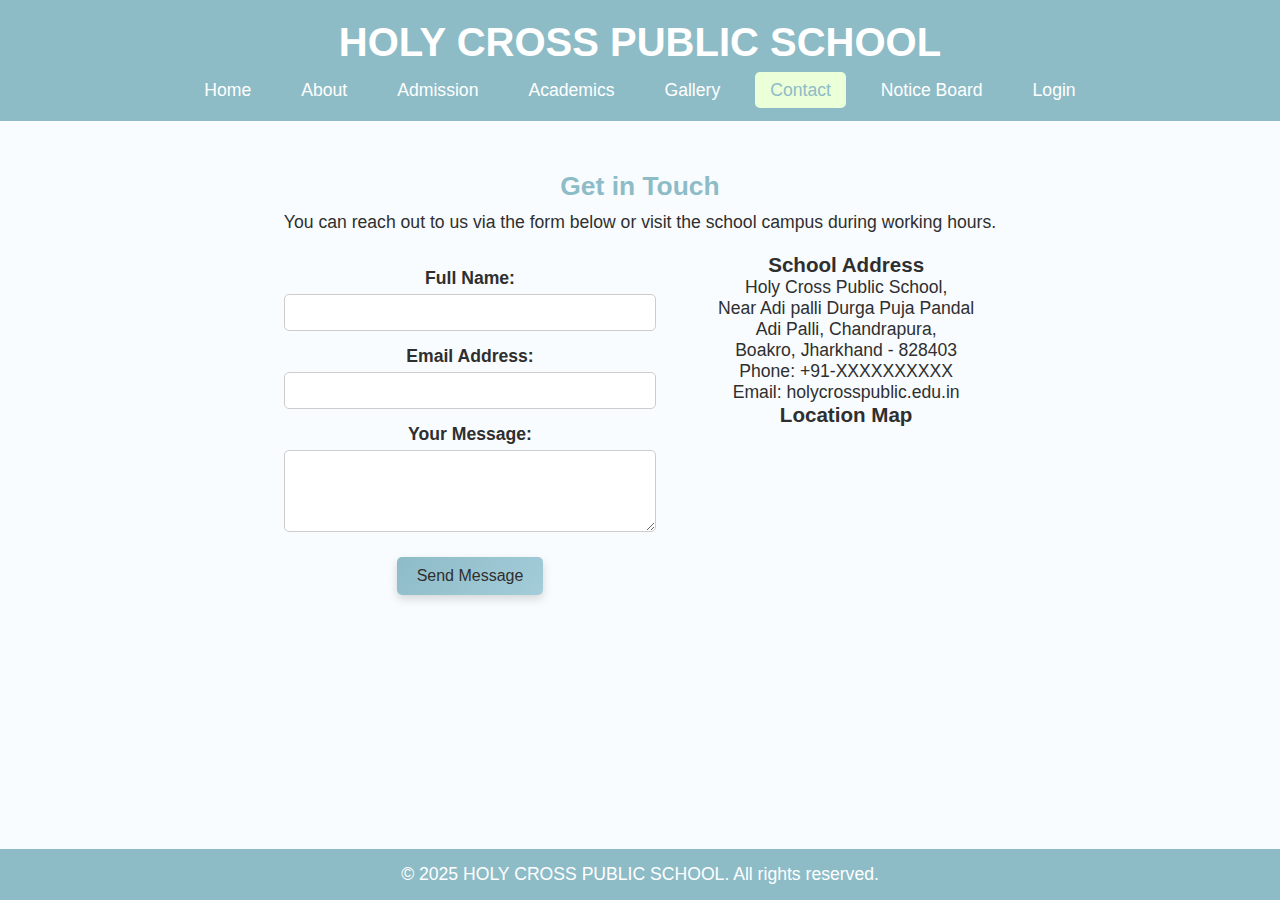
<file: Codes/school_website/Controller/frontend/Templates/contact.html>
<!DOCTYPE html>
<html lang="en">
<head>
  <meta charset="UTF-8" />
  <title>Contact Us - HOLY CROSS PUBLIC SCHOOL</title>
  <link rel="stylesheet" href="../Styles/style.css">
</head>
<body>
  <header>
    <h1>HOLY CROSS PUBLIC SCHOOL</h1>
    <nav>
      <ul>
        <li><a href="index.html">Home</a></li>
        <li><a href="about.html">About</a></li>
        <li><a href="admission.html">Admission</a></li>
        <li><a href="academics.html">Academics</a></li>
        <li><a href="gallery.html">Gallery</a></li>
        <li><a href="contact.html" class="active">Contact</a></li>
        <li><a href="notice.html">Notice Board</a></li>
        <li><a href="login.html">Login</a></li>
      </ul>
    </nav>
  </header>

  <main class="contact">
    <h2>Get in Touch</h2>
    <p>You can reach out to us via the form below or visit the school campus during working hours.</p>

    <div class="contact-container">
      <form id="contactForm">
        <label for="fullname">Full Name:</label>
        <input type="text" id="fullname" name="fullname" required />

        <label for="email">Email Address:</label>
        <input type="email" id="email" name="email" required />

        <label for="message">Your Message:</label>
        <textarea id="message" name="message" rows="4" required></textarea>

        <button type="submit">Send Message</button>
        <p id="contactStatus" class="success"></p>
      </form>

      <div class="contact-info-container">
        <div class="school-address">
          <h3>School Address</h3>
          <p>
            Holy Cross Public School,<br />
            Near Adi palli Durga Puja Pandal<br />
            Adi Palli, Chandrapura,<br />
            Boakro, Jharkhand - 828403<br />
            Phone: +91-XXXXXXXXXX<br />
            Email: holycrosspublic.edu.in
          </p>
        </div>

        <div class="map-container">
          <h3>Location Map</h3>
          <iframe
            src="https://www.google.com/maps/embed?pb=!1m14!1m8!1m3!1d913.0008665890015!2d86.1102134!3d23.7472558!3m2!1i1024!2i768!4f13.1!3m3!1m2!1s0x39f419e275758581%3A0x8ebaa05eda3ae893!2sHoly%20cross%20public%20school!5e0!3m2!1sen!2sin!4v1752336005243!5m2!1sen!2sin"
            width="100%"
            height="150"
            style="border:0; border-radius:10px;"
            allowfullscreen=""
            loading="lazy"
            referrerpolicy="no-referrer-when-downgrade">
          </iframe>
        </div>
      </div>
    </div>
  </main>

  <footer>
    <p>&copy; 2025 HOLY CROSS PUBLIC SCHOOL. All rights reserved.</p>
  </footer>

  <script src="../Script/script.js"></script>
  <script>
    const contactForm = document.getElementById("contactForm");
    const contactStatus = document.getElementById("contactStatus");

    contactForm.addEventListener("submit", function (e) {
      e.preventDefault();
      contactStatus.textContent = "Message sent successfully! (dummy only)";
      contactForm.reset();
    });
  </script>
</body>
</html>
</file>
<file: Codes/school_website/Controller/frontend/Styles/style.css>
/* Root Theme Variables*/
:root {
    --primary: #8DBCC7;
    --primary-light: #A4CCD9;
    --accent: #EBFFD8;
    --bg: #F8FCFF;
    --white: #ffffff;
    --text: #2f2f2f;
    --gray-light: #C4E1E6;
    --card-shadow: 0 8px 15px rgba(141, 188, 199, 0.2);
}

/*Mobile Responsive */
@media (max-width: 768px) {
    header h1 {
        font-size: 1.8rem;
    }

    header p {
        font-size: 1rem;
    }

    nav ul {
        flex-direction: column;
        align-items: center;
    }

    nav li {
        margin: 8px 0;
    }

    .about, .admission, .academics, .notice-board,
    .gallery, .contact {
        padding: 20px;
        margin: 20px 10px;
    }

    .gallery-grid {
        grid-template-columns: 1fr;
    }

    .contact-container {
        flex-direction: column;
    }

    .contact-container form,
    .contact-container .contact-info {
        width: 100%;
    }

    .login-container {
        margin: 30px 15px;
        padding: 20px;
    }

    .home-img {
        width: 100%;
    }
}

@media (max-width: 480px) {
    nav a {
        padding: 10px;
        font-size: 0.95rem;
    }

    button,
    input,
    textarea {
        font-size: 1rem;
    }

    .gallery-grid img:hover {
        transform: none;
        box-shadow: 0 5px 15px rgba(0, 0, 0, 0.1);
    }
}

/* Base Reset & Font */
* {
    margin: 0;
    padding: 0;
    box-sizing: border-box;
    transition: all 0.3s ease-in-out;
}

html, body {
    height: 100%;
}

body {
    font-family: 'Segoe UI', sans-serif;
    background-color: var(--bg);
    color: var(--text);
    font-size: clamp(1rem, 2.2vw, 1.1rem);
    display: flex;
    flex-direction: column;
    min-height: 100vh;
    animation: fadeIn 1s ease-in;
}

/* Header */
header {
    background-color: var(--primary);
    color: var(--white);
    padding: 20px;
    text-align: center;
}

header h1 {
    margin: 0;
    font-size: 2.5rem;
}

header p {
    margin-top: 5px;
    font-size: 1.1rem;
    color: var(--gray-light);
}

/* Navigation */
nav ul {
    list-style: none;
    display: flex;
    justify-content: center;
    flex-wrap: wrap;
    margin: 15px 0 0;
    padding: 0;
}

nav li {
    margin: 0 10px;
}

nav a {
    text-decoration: none;
    color: var(--white);
    padding: 8px 15px;
    border-radius: 5px;
    transition: background 0.3s;
}

nav a:hover,
nav a.active {
    background-color: var(--accent);
    color: var(--primary);
}

/* Main Section */
main {
    flex: 1;
    padding: 30px;
    text-align: center;
    animation: slideUp 0.8s ease-out;
}

.home-img {
    width: 90%;
    max-width: 900px;
    margin-top: 20px;
    border-radius: 10px;
    box-shadow: 0 5px 15px rgba(0, 0, 0, 0.1);
    transition: transform 0.4s ease, box-shadow 0.4s ease;
}

.home-img:hover {
    transform: scale(1.05);
    box-shadow: 0 10px 20px rgba(141, 188, 199, 0.5);
}

/* Footer */
footer {
    background-color: var(--primary);
    color: var(--white);
    text-align: center;
    padding: 15px 0;
    width: 100%;
    margin-top: auto;
}

/* Card Sections */
.about, .admission, .academics, .notice-board {
    max-width: 800px;
    margin: 30px auto;
    padding: 30px;
    background-color: var(--white);
    border-radius: 10px;
    border-left: 6px solid var(--primary);
    box-shadow: var(--card-shadow);
    line-height: 1.8;
}

.about h2, .about h3,
.admission h2, .admission h3,
.academics h2, .academics h3,
.notice-board h2 {
    color: var(--primary);
}

.about ul,
.academics ul, .academics ol,
.admission ul, .admission ol {
    padding-left: 20px;
    margin-top: 10px;
}

/* Admission Form */
#admissionForm {
    margin-top: 20px;
}

#admissionForm label,
.contact-container label,
.login-container label {
    display: block;
    margin-top: 15px;
    font-weight: bold;
}

#admissionForm input,
#admissionForm textarea,
.contact-container input,
.contact-container textarea,
.login-container input {
    width: 100%;
    padding: 10px;
    margin-top: 5px;
    border-radius: 5px;
    border: 1px solid #ccc;
}

#admissionForm input:focus,
#admissionForm textarea:focus,
.contact-container input:focus,
.contact-container textarea:focus,
.login-container input:focus {
    border-color: var(--primary);
    outline: none;
    box-shadow: 0 0 5px rgba(141, 188, 199, 0.6);
}

#admissionForm button,
.contact-container button,
.login-container button,
button {
    margin-top: 20px;
    padding: 10px 20px;
    background: linear-gradient(135deg, var(--primary), var(--primary-light));
    color: var(--text);
    border: none;
    border-radius: 5px;
    cursor: pointer;
    font-size: 1rem;
    box-shadow: 0 4px 10px rgba(0, 0, 0, 0.15);
    transition: transform 0.3s ease;
}

#admissionForm button:hover,
.contact-container button:hover,
.login-container button:hover,
button:hover {
    transform: translateY(-2px) scale(1.03);
}

/* Success & Error Messages */
.success {
    color: green;
    font-weight: bold;
    margin-top: 15px;
}

.error {
    color: red;
    text-align: center;
    margin-top: 10px;
}

/* Gallery */
.gallery {
    max-width: 1000px;
    margin: 30px auto;
    text-align: center;
    padding: 20px;
}

.gallery h2 {
    color: var(--primary);
    margin-bottom: 20px;
}

.gallery-grid {
    display: grid;
    grid-template-columns: repeat(auto-fit, minmax(280px, 1fr));
    gap: 20px;
}

.gallery-grid img {
    width: 100%;
    height: auto;
    border-radius: 10px;
    box-shadow: 0 5px 15px rgba(0, 0, 0, 0.1);
    transition: transform 0.4s ease, box-shadow 0.4s ease;
}

.gallery-grid img:hover {
    transform: scale(1.05);
    box-shadow: 0 10px 20px rgba(141, 188, 199, 0.5);
}

/* Contact */
.contact {
    max-width: 1000px;
    margin: 30px auto;
    padding: 20px;
}

.contact h2 {
    text-align: center;
    color: var(--primary);
    margin-bottom: 10px;
}

.contact-container {
    display: flex;
    flex-wrap: wrap;
    gap: 40px;
    margin-top: 20px;
}

.contact-container form,
.contact-container .contact-info {
    flex: 1 1 45%;
}

.map-placeholder {
    margin-top: 10px;
    background: var(--gray-light);
    padding: 30px;
    text-align: center;
    border-radius: 10px;
    font-style: italic;
    color: #333;
}

/* Notices */
.notices {
    list-style: none;
    padding-left: 0;
}

.notices li {
    background-color: var(--accent);
    padding: 15px;
    margin-bottom: 15px;
    border-left: 6px solid var(--primary);
    border-radius: 5px;
    box-shadow: 0 2px 6px rgba(0, 0, 0, 0.05);
    font-size: 1.05rem;
}

/* Login */
.login-container {
    max-width: 400px;
    margin: 40px auto;
    background: var(--white);
    padding: 30px;
    border-radius: 10px;
    box-shadow: 0 8px 20px rgba(0, 0, 0, 0.1);
    text-align: left;
}

.login-container h2 {
    text-align: center;
    margin-bottom: 20px;
}

/* Animations */
@keyframes fadeIn {
    from { opacity: 0; }
    to { opacity: 1; }
}

@keyframes slideUp {
    from {
        opacity: 0;
        transform: translateY(20px);
    }
    to {
        opacity: 1;
        transform: translateY(0);
    }
}

/* Smooth Transitions for Elements */
img, input, button, textarea {
    transition: all 0.3s ease;
}
</file>
<file: school_website/frontend/css/style.css>
/* Root Theme Variables */
:root {
    --primary: #003366;
    --primary-light: #0059b3;
    --bg: #f0f8ff;
    --white: #ffffff;
    --text: #333;
    --gray-light: #e0e0e0;
    --card-shadow: 0 8px 15px rgba(0, 0, 0, 0.05);
}

/* Base Reset & Font */
* {
    margin: 0;
    padding: 0;
    box-sizing: border-box;
    transition: all 0.3s ease-in-out;
}

html, body {
    height: 100%;
}

body {
    font-family: 'Segoe UI', sans-serif;
    background-color: var(--bg);
    color: var(--text);
    font-size: clamp(1rem, 2.2vw, 1.1rem);
    display: flex;
    flex-direction: column;
    min-height: 100vh;
    animation: fadeIn 1s ease-in;
}

/* Header */
header {
    background-color: var(--primary);
    color: var(--white);
    padding: 20px;
    text-align: center;
}

header h1 {
    margin: 0;
    font-size: 2.5rem;
}

header p {
    margin-top: 5px;
    font-size: 1.1rem;
    color: var(--gray-light);
}

/* Navigation */
nav ul {
    list-style: none;
    display: flex;
    justify-content: center;
    flex-wrap: wrap;
    margin: 15px 0 0;
    padding: 0;
}

nav li {
    margin: 0 10px;
}

nav a {
    text-decoration: none;
    color: var(--white);
    padding: 8px 15px;
    border-radius: 5px;
    transition: background 0.3s;
}

nav a:hover,
nav a.active {
    background-color: var(--primary-light);
}

/* Main Section */
main {
    flex: 1;
    padding: 30px;
    text-align: center;
    animation: slideUp 0.8s ease-out;
}

.home-img {
    width: 90%;
    max-width: 600px;
    margin-top: 20px;
    border-radius: 10px;
    box-shadow: 0 5px 15px rgba(0, 0, 0, 0.1);
    transition: transform 0.4s ease, box-shadow 0.4s ease;
}

.home-img:hover {
    transform: scale(1.05);
    box-shadow: 0 10px 20px rgba(0, 0, 0, 0.2);
}

/* Footer */
footer {
    background-color: var(--primary);
    color: var(--white);
    text-align: center;
    padding: 15px 0;
    width: 100%;
    margin-top: auto;
}

/* Card Sections (About, Admission, Academics, Notice) */
.about, .admission, .academics, .notice-board {
    max-width: 800px;
    margin: 30px auto;
    padding: 30px;
    background-color: var(--white);
    border-radius: 10px;
    box-shadow: var(--card-shadow);
    line-height: 1.8;
}

.about h2, .about h3,
.admission h2, .admission h3,
.academics h2, .academics h3,
.notice-board h2 {
    color: var(--primary);
}

.about ul,
.academics ul, .academics ol,
.admission ul, .admission ol {
    padding-left: 20px;
    margin-top: 10px;
}

/* Admission Form */
#admissionForm {
    margin-top: 20px;
}

#admissionForm label,
.contact-container label,
.login-container label {
    display: block;
    margin-top: 15px;
    font-weight: bold;
}

#admissionForm input,
#admissionForm textarea,
.contact-container input,
.contact-container textarea,
.login-container input {
    width: 100%;
    padding: 10px;
    margin-top: 5px;
    border-radius: 5px;
    border: 1px solid #ccc;
}

#admissionForm input:focus,
#admissionForm textarea:focus,
.contact-container input:focus,
.contact-container textarea:focus,
.login-container input:focus {
    border-color: var(--primary-light);
    outline: none;
    box-shadow: 0 0 5px rgba(0, 89, 179, 0.3);
}

#admissionForm button,
.contact-container button,
.login-container button,
button {
    margin-top: 20px;
    padding: 10px 20px;
    background: linear-gradient(135deg, var(--primary), var(--primary-light));
    color: var(--white);
    border: none;
    border-radius: 5px;
    cursor: pointer;
    font-size: 1rem;
    box-shadow: 0 4px 10px rgba(0, 0, 0, 0.15);
    transition: transform 0.3s ease;
}

#admissionForm button:hover,
.contact-container button:hover,
.login-container button:hover,
button:hover {
    transform: translateY(-2px) scale(1.02);
}

/* Success & Error Messages */
.success {
    color: green;
    font-weight: bold;
    margin-top: 15px;
}

.error {
    color: red;
    text-align: center;
    margin-top: 10px;
}

/* Gallery */
.gallery {
    max-width: 1000px;
    margin: 30px auto;
    text-align: center;
    padding: 20px;
}

.gallery h2 {
    color: var(--primary);
    margin-bottom: 20px;
}

.gallery-grid {
    display: grid;
    grid-template-columns: repeat(auto-fit, minmax(280px, 1fr));
    gap: 20px;
}

.gallery-grid img {
    width: 100%;
    height: auto;
    border-radius: 10px;
    box-shadow: 0 5px 15px rgba(0, 0, 0, 0.1);
    transition: transform 0.4s ease, box-shadow 0.4s ease;
}

.gallery-grid img:hover {
    transform: scale(1.05);
    box-shadow: 0 10px 20px rgba(0, 0, 0, 0.2);
}

/* Contact */
.contact {
    max-width: 1000px;
    margin: 30px auto;
    padding: 20px;
}

.contact h2 {
    text-align: center;
    color: var(--primary);
    margin-bottom: 10px;
}

.contact-container {
    display: flex;
    flex-wrap: wrap;
    gap: 40px;
    margin-top: 20px;
}

.contact-container form,
.contact-container .contact-info {
    flex: 1 1 45%;
}

.map-placeholder {
    margin-top: 10px;
    background: var(--gray-light);
    padding: 30px;
    text-align: center;
    border-radius: 10px;
    font-style: italic;
}

/* Notices */
.notices {
    list-style: none;
    padding-left: 0;
}

.notices li {
    background-color: #f5faff;
    padding: 15px;
    margin-bottom: 15px;
    border-left: 6px solid var(--primary);
    border-radius: 5px;
    box-shadow: 0 2px 6px rgba(0, 0, 0, 0.05);
    font-size: 1.05rem;
}

/* Login */
.login-container {
    max-width: 400px;
    margin: 40px auto;
    background: var(--white);
    padding: 30px;
    border-radius: 10px;
    box-shadow: 0 8px 20px rgba(0, 0, 0, 0.1);
    text-align: left;
}

.login-container h2 {
    text-align: center;
    margin-bottom: 20px;
}

/* Animations */
@keyframes fadeIn {
    from { opacity: 0; }
    to { opacity: 1; }
}

@keyframes slideUp {
    from {
        opacity: 0;
        transform: translateY(20px);
    }
    to {
        opacity: 1;
        transform: translateY(0);
    }
}
</file>
